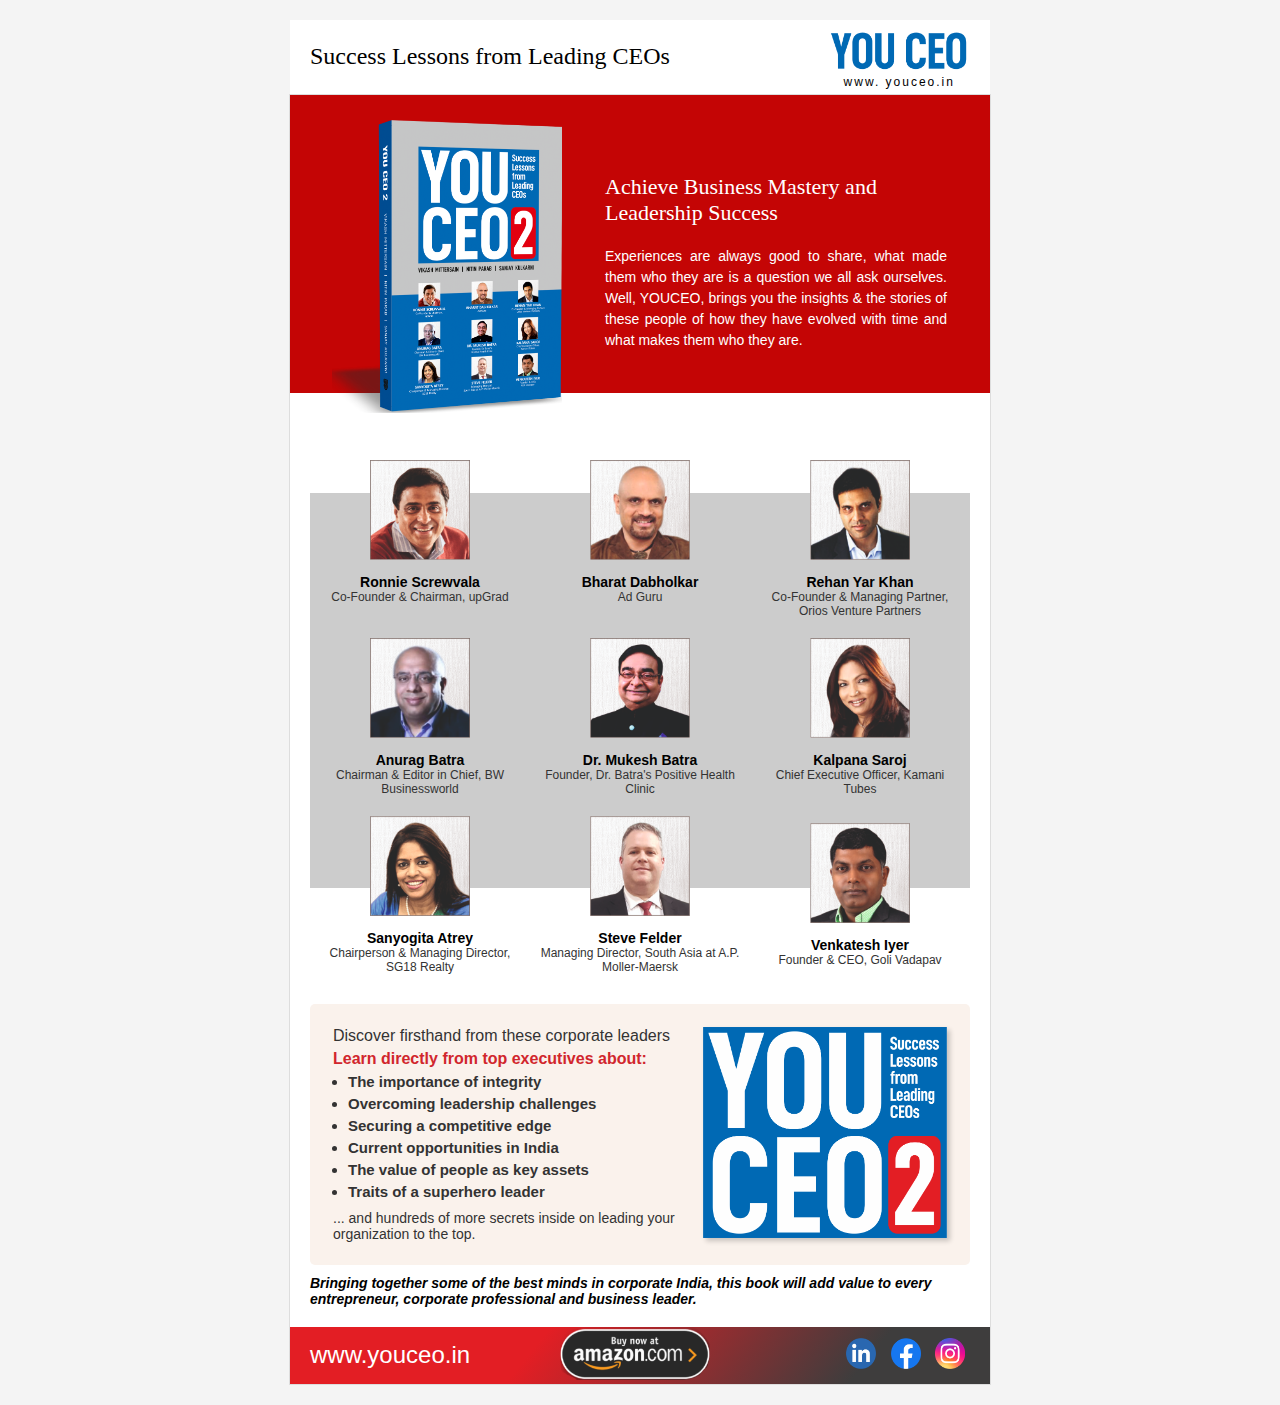
<file: YOU-CEO-email-template/email-2/email-ceo-2.html>
<!DOCTYPE html>
<html lang="en">

<head>
    <meta charset="UTF-8">
    <meta name="viewport" content="width=device-width, initial-scale=1.0">
    <title>Document</title>
</head>

<body>

    <body style="margin: 0; padding: 0; font-family: Arial, sans-serif; background-color: #f4f4f4;">

        <!-- Main Container -->
        <table width="100%" border="0" cellspacing="0" cellpadding="0"
            style="background-color: #f4f4f4; padding: 20px 0;">

            <tr>
                <td align="center">
                    <table border="0" cellspacing="0" cellpadding="0" style="background-color: #ffffff; width:700px;
                         ">
                        <!-- Header Section -->
                        <tr style=" width: 700px;">
                            <td style="padding: 20px; text-align: left;">
                                <h1 style="color: #000000; font-size: 24px; margin: 0; font-family: fantasy; font-weight:400;">Success Lessons from Leading
                                    CEOs</h1>
                            </td>
                            <td style="text-align: center;">
                                <img src="logo.png" alt="" srcset=""
                                    style="width: 140px; height: auto; margin-bottom: 1px; padding-top: 10px;">
                                    <p style="padding: 0; margin:0 0 5px 0; letter-spacing: 2px; font-size: 12px;">www. youceo.in</p>
                            </td>
                        </tr>
                    </table>
                </td>
            </tr>

            <tr>
                <td align="center">
                    <table border="0" cellspacing="0" cellpadding="0" style="background-color: #ffffff; border: 1px solid #ddd; width: 700px;
                         ">
                        <!-- Header Section -->


                        <!-- Book and Title Section -->
                        <tr style=" background: linear-gradient(0deg, rgba(255,255,255,1) 16%, rgb(196, 5, 5) 15%);
                          max-width: 600px;">
                            <td style="padding: 20px;">
                                <table>
                                    <tr>

                                        <td style="width: 30%; padding-left: 20px;">
                                            <img src="book.png" alt="YOU CEO 2"
                                                style="width: 230px; height: auto; margin-bottom: 10px;">
                                        </td>

                                        <td style="width: 70%; padding-left: 20px;">

                                            <h4
                                                style="color: #ffffff; font-size: 22px; padding: 0px 20px; margin:0px ; font-family: fantasy; font-weight:400;">
                                                Achieve Business Mastery and Leadership Success </h4>
                                            <p
                                                style="color: #fff; font-size: 14px; font-weight: 500; line-height: 1.5; margin: 0; padding: 20px 20px; text-align: justify;">

                                                Experiences are always good to share, what made them who they are is a question we all ask ourselves. Well, YOUCEO, brings you the insights & the stories of these people of how they have evolved with time and what makes them who they are.
                                            </p>

                                        </td>

                                    </tr>

                                </table>
                            </td>
                        </tr>
                        <tr>
                            <td style="padding:0 20px 20px 20px;">
                                <table width="100%" border="0" cellspacing="0" cellpadding="0"
                                    style="background: linear-gradient(0deg, rgba(255, 255, 255, 1) 18%, rgb(204, 204, 204) 17%, rgba(204, 204, 204, 1) 92%, rgba(255, 256, 258, 1) 9%); text-align: center;">
                                    <tr style="vertical-align: top;">
                                        <td style="width: 33.33%; padding: 10px;">
                                            <img src="img-1.jpg" alt="Ronnie Screwvala"
                                                style="width: 100px; height: 100px;  margin-bottom: 10px;">
                                            <p style="font-size: 14px; margin: 0; font-weight: 600;">Ronnie Screwvala</p>
                                            <p style="font-size: 12px; color: #333333; margin: 0;">Co-Founder & Chairman,
                                                upGrad
                                                
                                            </p>
                                        </td>
                                        <td style="width: 33.33%; padding: 10px;">
                                            <img src="img-2.jpg" alt="Bharat Dabholkar"
                                                style="width: 100px; height: 100px;  margin-bottom: 10px;">
                                            <p style="font-size: 14px; margin: 0; font-weight: 600;">Bharat Dabholkar</p>
                                            <p style="font-size: 12px; color: #333333; margin: 0;">Ad Guru</p>
                                        </td>
                                        <td style="width: 33.33%; padding: 10px;">
                                            <img src="img-3.jpg" alt="REHAN YAR KHAN"
                                                style="width: 100px; height: 100px;  margin-bottom: 10px;">
                                            <p style="font-size: 14px; margin: 0; font-weight: 600;">Rehan Yar Khan </p>
                                            <p style="font-size: 12px; color: #333333; margin: 0;">Co-Founder & Managing Partner, Orios Venture Partners </p>
                                        </td>
                                    </tr>

                                    <tr>
                                        <td style="width: 33.33%; padding: 10px;">
                                            <img src="img-4.jpg" alt="Anurag Batra"
                                                style="width: 100px; height: 100px;  margin-bottom: 10px;">
                                            <p style="font-size: 14px; margin: 0; font-weight: 600;">Anurag Batra</p>
                                            <p style="font-size: 12px; color: #333333; margin: 0;">Chairman & Editor in Chief, BW Businessworld 
                                            </p>
                                        </td>
                                        <td style="width: 33.33%; padding: 10px;">
                                            <img src="img-5.jpg" alt="Dr. Mukesh Batra"
                                                style="width: 100px; height: 100px;  margin-bottom: 10px;">
                                            <p style="font-size: 14px; margin: 0; font-weight: 600;">Dr. Mukesh Batra</p>
                                            <p style="font-size: 12px; color: #333333; margin: 0;">Founder, Dr. Batra's
                                                Positive Health Clinic</p>
                                        </td>
                                        <td style="width: 33.33%; padding: 10px;">
                                            <img src="img-6.jpg" alt="Kalpana Saroj"
                                                style="width: 100px; height: 100px;  margin-bottom: 10px;">
                                            <p style="font-size: 14px; margin: 0; font-weight: 600;">Kalpana Saroj </p>
                                            <p style="font-size: 12px; color: #333333; margin: 0;">Chief Executive Officer, Kamani Tubes </p>
                                        </td>
                                    </tr>
                                    <tr>
                                        <td style="width: 33.33%; padding: 10px;">
                                            <img src="img-7.jpg" alt="Sanyogita Atrey"
                                                style="width: 100px; height: 100px;  margin-bottom: 10px;">
                                            <p style="font-size: 14px; margin: 0; font-weight: 600;">Sanyogita Atrey </p>
                                            <p style="font-size: 12px; color: #333333; margin: 0;">Chairperson & Managing Director, SG18 Realty 
                                            </p>
                                        </td>
                                        <td style="width: 33.33%; padding: 10px;">
                                            <img src="img-8.jpg" alt="Steve Felder"
                                                style="width: 100px; height: 100px;  margin-bottom: 10px;">
                                            <p style="font-size: 14px; margin: 0; font-weight: 600;">Steve Felder </p>
                                            <p style="font-size: 12px; color: #333333; margin: 0;">Managing Director, South Asia at A.P. Moller-Maersk </p>
                                        </td>
                                        <td style="width: 33.33%; padding: 10px;">
                                            <img src="img-9.jpg" alt="Venkatesh Iyer"
                                                style="width: 100px; height: 100px;  margin-bottom: 10px;">
                                            <p style="font-size: 14px; margin: 0; font-weight: 600;">Venkatesh Iyer</p>
                                            <p style="font-size: 12px; color: #333333; margin: 0;">Founder & CEO,
                                                Goli Vadapav</p>
                                        </td>
                                    </tr>

                                    <!-- Add more rows for other CEOs as needed -->
                                </table>
                            </td>

                        </tr>
                        <tr>
                            <td style="padding:0 20px;">
                                <table style="width:700; background-color: #faf2ec; padding: 20px; border-radius: 5px;">
                                    <tr>
                                        <td style="width: 60%; vertical-align: top; padding-right: 15px;">
                                            <p style="font-size: 16px; color: #333333; margin: 0;">
                                                Discover firsthand from these corporate leaders
                                            </p>
                                            <p
                                                style="font-size: 16px; font-weight: bold; color: #d1262d; margin: 5px 0;">
                                                Learn directly from top executives about:
                                            </p>
                                            <ul
                                                style="padding-left:15px; margin: 0; list-style-type: disc; color: #333333;">
                                                <li style="font-size: 15px; font-weight: bold; margin-bottom: 5px;">The
                                                    importance of integrity</li>
                                                <li style="font-size: 15px; font-weight: bold; margin-bottom: 5px;">
                                                    Overcoming leadership challenges</li>
                                                <li style="font-size: 15px; font-weight: bold; margin-bottom: 5px;">
                                                    Securing a competitive edge</li>
                                                <li style="font-size: 15px; font-weight: bold; margin-bottom: 5px;">
                                                    Current opportunities in India</li>
                                                <li style="font-size: 15px; font-weight: bold; margin-bottom: 5px;">The
                                                    value of people as key assets</li>
                                                <li style="font-size: 15px; font-weight: bold; margin-bottom: 5px;">
                                                    Traits of a superhero leader</li>
                                            </ul>
                                            <p
                                                style="font-size: 14px; color: #333333; margin-top: 10px; margin-bottom: 0;">
                                                ... and hundreds of more secrets inside on leading your organization to
                                                the top.
                                            </p>
                                        </td>
                                        <td style="width: 40%; vertical-align: top; text-align: right;">
                                            <img src="you-ceo2.png" alt="YOU CEO 2"
                                                style="width: 100%; height: auto; display: block; box-shadow: 3px 3px 5px rgba(0, 0, 0, 0.2);">
                                        </td>
                                    </tr>
                                </table>

                            </td>
                        </tr>
                        <tr>

                        </tr>
                        <tr>

                            <td
                                style="padding: 10px 0 20px 20px; font-size: 14px; font-style: italic; color: #000000; font-weight: 800;">
                                Bringing together some of the best minds in corporate India, this book will
                                add value to every entrepreneur, corporate professional and business leader.</td>

                        </tr>
                        <tr>
                            <td align="center">
                                <table width="100%" border="0" cellspacing="0" cellpadding="0" style="background:linear-gradient(309deg, rgb(62 61 61) 19%, rgb(227 30 36) 65%);  width:700px;
                         ">
                                    <!-- Header Section -->
                                    <tr style=" width: 700px">
                                        <td style="padding:0px 20px; text-align: left;">
                                            <a style="color: #ffffff; font-size: 24px; margin: 0; text-decoration: none;" href="">www.youceo.in</a>

                                        </td>
                                        <td>

                                            <a href="">
                                                <img src="[data-uri]"
                                                    alt="" width="150px">
                                            </a>
                                        </td>
                                        <td style="padding:0px 20px; text-align: right;">


                                            <span style="text-align: end;">
                                                <a href="http://" target="_blank" rel="noopener noreferrer"><img
                                                        src="linkdin.png" alt="" srcset=""
                                                        style="width:30px; height: auto; margin-bottom: 10px; padding: 10px 5px 0 5px ;"></a>
                                                <a href="http://" target="_blank" rel="noopener noreferrer"> <img
                                                    src="facebook.png" alt="" srcset=""
                                                    style="width:30px; height: auto; margin-bottom: 10px; padding: 10px 5px 0 5px ;"></a>
                                                <a href="http://" target="_blank" rel="noopener noreferrer"> <img
                                                    src="instagram.png" alt="" srcset=""
                                                    style="width:30px; height: auto; margin-bottom: 10px; padding: 10px 5px 0 5px ;"></a>
                                                </span>
                                        </td>

                                    </tr>


                                </table>
                            </td>
                        </tr>
                    </table>

                </td>
            </tr>








        </table>
    </body>

</html>
</file>
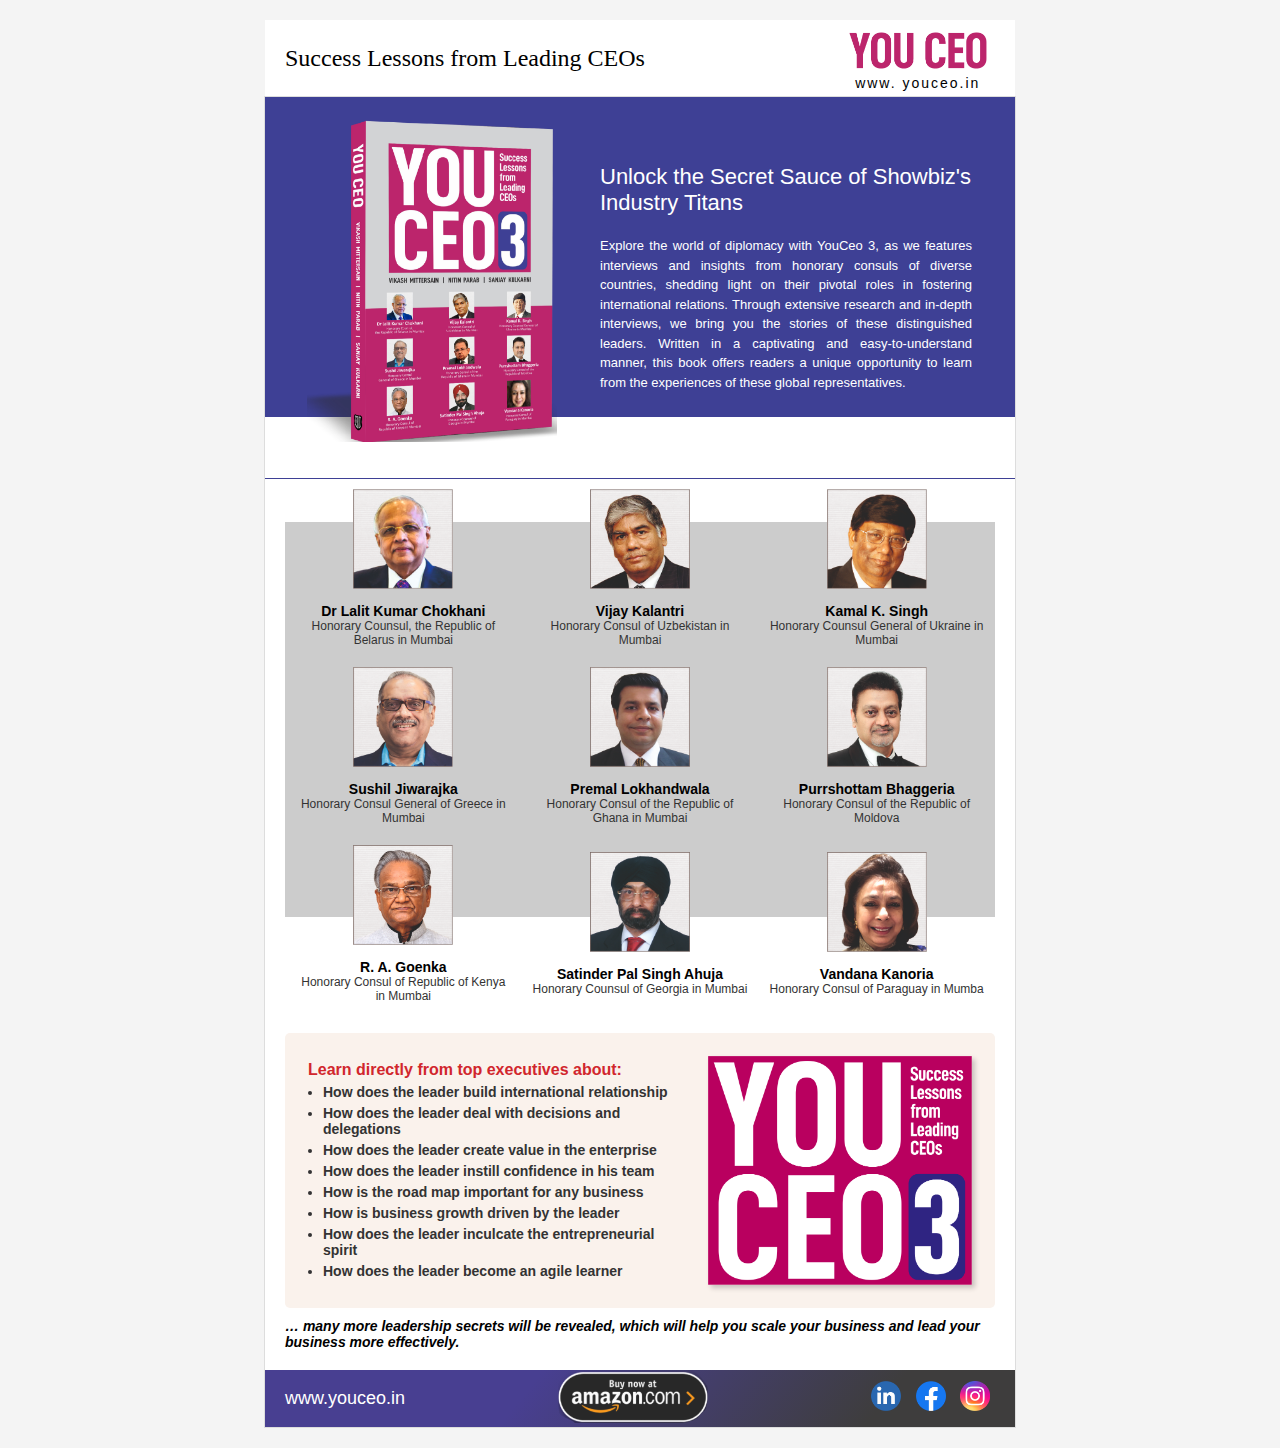
<file: YOU-CEO-email-template/email-3/email-3.html>
<!DOCTYPE html>
<html lang="en">

<head>
    <meta charset="UTF-8">
    <meta name="viewport" content="width=device-width, initial-scale=1.0">
    <title>Document</title>
</head>

<body>

    <body style="margin: 0; padding: 0; font-family: Arial, sans-serif; background-color: #f4f4f4;">

        <!-- Main Container -->
        <table width="100%" border="0" cellspacing="0" cellpadding="0"
            style="background-color: #f4f4f4; padding: 20px 0;">

            <tr>
                <td align="center">
                    <table border="0" cellspacing="0" cellpadding="0" style="background-color: #ffffff; width:750px;
                         ">
                        <!-- Header Section -->
                        <tr style=" width: 700px;">
                            <td style="padding:22px 20px; text-align: left;">
                                <h1
                                    style="color: #000000; font-size: 24px; margin: 0; font-family: fantasy; font-weight:400;">
                                    Success Lessons from Leading
                                    CEOs</h1>
                            </td>
                            <td style="text-align: center;">
                                <img src="logo.png" alt="" srcset=""
                                    style="width: 140px; height: auto; margin-bottom: 1px; padding-top: 10px;">
                                <p style="padding: 0; margin:0 0 5px 0; letter-spacing: 2px; font-size: 14px;">www.
                                    youceo.in</p>
                            </td>
                        </tr>
                    </table>
                </td>
            </tr>

            <tr>
                <td align="center">
                    <table border="0" cellspacing="0" cellpadding="0" style="background-color: #ffffff; border: 1px solid #ddd; width: 700px;
                         ">
                        <!-- Header Section -->


                        <!-- Book and Title Section -->
                        <tr style=" background: linear-gradient(0deg, rgba(255, 255, 255, 1) 16%, #3e4095 15%);
                          max-width: 600px;">
                            <td style="padding: 20px;">
                                <table>
                                    <tr>

                                        <td style="width: 30%; padding-left: 20px;">
                                            <img src="book-3.png" alt="YOU CEO 2"
                                                style="width: 250px; height: auto; margin-bottom: 10px;">
                                        </td>

                                        <td style="width: 70%; padding-left: 20px;">

                                            <h4
                                                style="color: #ffffff; font-size: 22px; padding: 0px 20px; margin:0px ;  font-weight:500;">
                                                Unlock the Secret Sauce of Showbiz's Industry Titans</h4>
                                            <p
                                                style="color: #fff; font-size: 13px; font-weight: 500; line-height: 1.5; margin: 0; padding: 20px 20px; text-align: justify;">
                                                Explore the world of diplomacy with YouCeo 3, as we features interviews
                                                and insights from honorary consuls of diverse countries, shedding light
                                                on their pivotal roles in fostering international relations. Through
                                                extensive research and in-depth interviews, we bring you the stories of
                                                these distinguished leaders. Written in a captivating and
                                                easy-to-understand manner, this book offers readers a unique opportunity
                                                to learn from the experiences of these global representatives.
                                            </p>

                                        </td>

                                    </tr>

                                </table>
                            </td>
                        </tr>
                        <tr>
                            <td style="padding:0 20px 20px 20px;">
                                <table width="100%" border="0" cellspacing="0" cellpadding="0"
                                    style="background: linear-gradient(0deg, rgba(255, 255, 255, 1) 18%, rgb(204, 204, 204) 17%, rgba(204, 204, 204, 1) 92%, rgba(255, 256, 258, 1) 9%); text-align: center;">
                                    <tr style="vertical-align: top;">
                                        <td style="width: 33.33%; padding: 10px;">
                                            <img src="img1.jpg" alt="Dr Lalit Kumar Chokhani
" style="width: 100px; height: 100px;  margin-bottom: 10px;">
                                            <p style="font-size: 14px; margin: 0; font-weight: 600;">Dr Lalit Kumar
                                                Chokhani

                                            </p>
                                            <p style="font-size: 12px; color: #333333; margin: 0;">Honorary Counsul,
                                                the Republic of Belarus in Mumbai
                                            </p>
                                        </td>
                                        <td style="width: 33.33%; padding: 10px;">
                                            <img src="img2.jpg" alt="Vijay Kalantri"
                                                style="width: 100px; height: 100px;  margin-bottom: 10px;">
                                            <p style="font-size: 14px; margin: 0; font-weight: 600;">Vijay Kalantri
                                            </p>
                                            <p style="font-size: 12px; color: #333333; margin: 0;">Honorary Consul of
                                                Uzbekistan in Mumbai</p>
                                        </td>
                                        <td style="width: 33.33%; padding: 10px;">
                                            <img src="img3.jpg" alt="Kamal K. Singh"
                                                style="width: 100px; height: 100px;  margin-bottom: 10px;">
                                            <p style="font-size: 14px; margin: 0; font-weight: 600;">Kamal K. Singh</p>
                                            <p style="font-size: 12px; color: #333333; margin: 0;">Honorary Counsul
                                                General of
                                                Ukraine in Mumbai
                                            </p>
                                        </td>
                                    </tr>

                                    <tr>
                                        <td style="width: 33.33%; padding: 10px;">
                                            <img src="img4.jpg" alt="Sushil Jiwarajka"
                                                style="width: 100px; height: 100px;  margin-bottom: 10px;">
                                            <p style="font-size: 14px; margin: 0; font-weight: 600;">Sushil Jiwarajka
                                            </p>
                                            <p style="font-size: 12px; color: #333333; margin: 0;">Honorary Consul
                                                General of Greece in Mumbai
                                            </p>
                                        </td>
                                        <td style="width: 33.33%; padding: 10px;">
                                            <img src="img5.jpg" alt="Premal Lokhandwala"
                                                style="width: 100px; height: 100px;  margin-bottom: 10px;">
                                            <p style="font-size: 14px; margin: 0; font-weight: 600;">Premal Lokhandwala
                                            </p>
                                            <p style="font-size: 12px; color: #333333; margin: 0;">Honorary Consul of
                                                the
                                                Republic of Ghana in Mumbai
                                            </p>
                                        </td>
                                        <td style="width: 33.33%; padding: 10px;">
                                            <img src="img6.jpg" alt="Purrshottam Bhaggeria"
                                                style="width: 100px; height: 100px;  margin-bottom: 10px;">
                                            <p style="font-size: 14px; margin: 0; font-weight: 600;">Purrshottam
                                                Bhaggeria</p>
                                            <p style="font-size: 12px; color: #333333; margin: 0;">Honorary Consul of
                                                the
                                                Republic of Moldova
                                            </p>
                                        </td>
                                    </tr>
                                    <tr>
                                        <td style="width: 33.33%; padding: 10px;">
                                            <img src="img7.jpg" alt="R. A. Goenka"
                                                style="width: 100px; height: 100px;  margin-bottom: 10px;">
                                            <p style="font-size: 14px; margin: 0; font-weight: 600;">R. A. Goenka</p>
                                            <p style="font-size: 12px; color: #333333; margin: 0;">Honorary Consul of
                                                Republic of Kenya in Mumbai
                                            </p>
                                        </td>
                                        <td style="width: 33.33%; padding: 10px;">
                                            <img src="img8.jpg" alt="Satinder Pal Singh Ahuja"
                                                style="width: 100px; height: 100px;  margin-bottom: 10px;">
                                            <p style="font-size: 14px; margin: 0; font-weight: 600;">Satinder Pal Singh
                                                Ahuja</p>
                                            <p style="font-size: 12px; color: #333333; margin: 0;">Honorary Counsul of
                                                Georgia in Mumbai
                                            </p>
                                        </td>
                                        <td style="width: 33.33%; padding: 10px;">
                                            <img src="img9.jpg" alt="Vandana Kanoria"
                                                style="width: 100px; height: 100px;  margin-bottom: 10px;">
                                            <p style="font-size: 14px; margin: 0; font-weight: 600;">Vandana Kanoria</p>
                                            <p style="font-size: 12px; color: #333333; margin: 0;">Honorary Consul of
                                                Paraguay in Mumba</p>
                                        </td>
                                    </tr>

                                    <!-- Add more rows for other CEOs as needed -->
                                </table>
                            </td>

                        </tr>
                        <tr>
                            <td style="padding:0 20px;">
                                <table style="width:750; background-color: #faf2ec; padding: 20px; border-radius: 5px;">
                                    <tr>
                                        <td style="width: 60%; vertical-align: top; padding-right: 15px;">

                                            <p
                                                style="font-size: 16px; font-weight: bold; color: #d1262d; margin: 5px 0;">
                                                Learn directly from top executives about:
                                            </p>
                                            <ul
                                                style="padding-left:15px; margin: 0; list-style-type: disc; color: #333333;">
                                                
                                                    <li style="font-size: 14px; font-weight: bold; margin-bottom: 5px;"> How does the leader build international relationship </li>
                                                    <li style="font-size: 14px; font-weight: bold; margin-bottom: 5px;"> How does the leader deal with decisions and delegations </li>
                                                    <li style="font-size: 14px; font-weight: bold; margin-bottom: 5px;"> How does the leader create value in the enterprise </li>
                                                    <li style="font-size: 14px; font-weight: bold; margin-bottom: 5px;"> How does the leader instill confidence in his team </li>
                                                    <li style="font-size: 14px; font-weight: bold; margin-bottom: 5px;"> How is the road map important for any business </li>
                                                    <li style="font-size: 14px; font-weight: bold; margin-bottom: 5px;"> How is business growth driven by the leader </li>
                                                    <li style="font-size: 14px; font-weight: bold; margin-bottom: 5px;"> How does the leader inculcate the entrepreneurial spirit </li>
                                                    <li style="font-size: 14px; font-weight: bold; margin-bottom: 5px;"> How does the leader become an agile learner</li>

                                            </ul>

                                        </td>
                                        <td style="width: 40%; vertical-align: top; text-align: right;">
                                            <img src="you-ceo3.png" alt="YOU CEO 2"
                                                style="width: 100%; height: auto; display: block; box-shadow: 3px 3px 5px rgba(0, 0, 0, 0.2);">
                                        </td>
                                    </tr>
                                </table>

                            </td>
                        </tr>
                        <tr>

                        </tr>
                        <tr>

                            <td
                                style="padding: 10px 0 20px 20px; font-size: 14px; font-style: italic; color: #000000; font-weight: 800;">
                                … many more leadership secrets will be revealed, which will help you scale your business
                                and lead your
                                business more effectively.
                            </td>

                        </tr>
                        <tr>
                            <td align="center">
                                <table width="100%" border="0" cellspacing="0" cellpadding="0" style="background:linear-gradient(309deg, rgb(62 61 61) 19%, rgb(72 63 145) 65%);  width:750px;
                         ">
                                    <!-- Header Section -->
                                    <tr style=" width: 700px">
                                        <td style="padding:0px 20px; text-align: left;">
                                            <a style="color: #ffffff; font-size: 18px; margin: 0; text-decoration: none;"
                                                href="">www.youceo.in</a>

                                        </td>
                                        <td style="text-align: center;">

                                            <a href="">
                                                <img src="[data-uri]"
                                                    alt="" width="150px">
                                            </a>
                                        </td>
                                        <td style="padding:0px 20px; text-align: right;">


                                            <span style="text-align: end;">
                                                <a href="http://" target="_blank" rel="noopener noreferrer"><img
                                                        src="linkdin.png" alt="" srcset=""
                                                        style="width:30px; height: auto; margin-bottom: 10px; padding: 10px 5px 0 5px ;"></a>
                                                <a href="http://" target="_blank" rel="noopener noreferrer"> <img
                                                        src="facebook.png" alt="" srcset=""
                                                        style="width:30px; height: auto; margin-bottom: 10px; padding: 10px 5px 0 5px ;"></a>
                                                <a href="http://" target="_blank" rel="noopener noreferrer"> <img
                                                        src="instagram.png" alt="" srcset=""
                                                        style="width:30px; height: auto; margin-bottom: 10px; padding: 10px 5px 0 5px ;"></a>
                                            </span>
                                        </td>

                                    </tr>


                                </table>
                            </td>
                        </tr>
                    </table>

                </td>
            </tr>








        </table>
    </body>

</html>
</file>
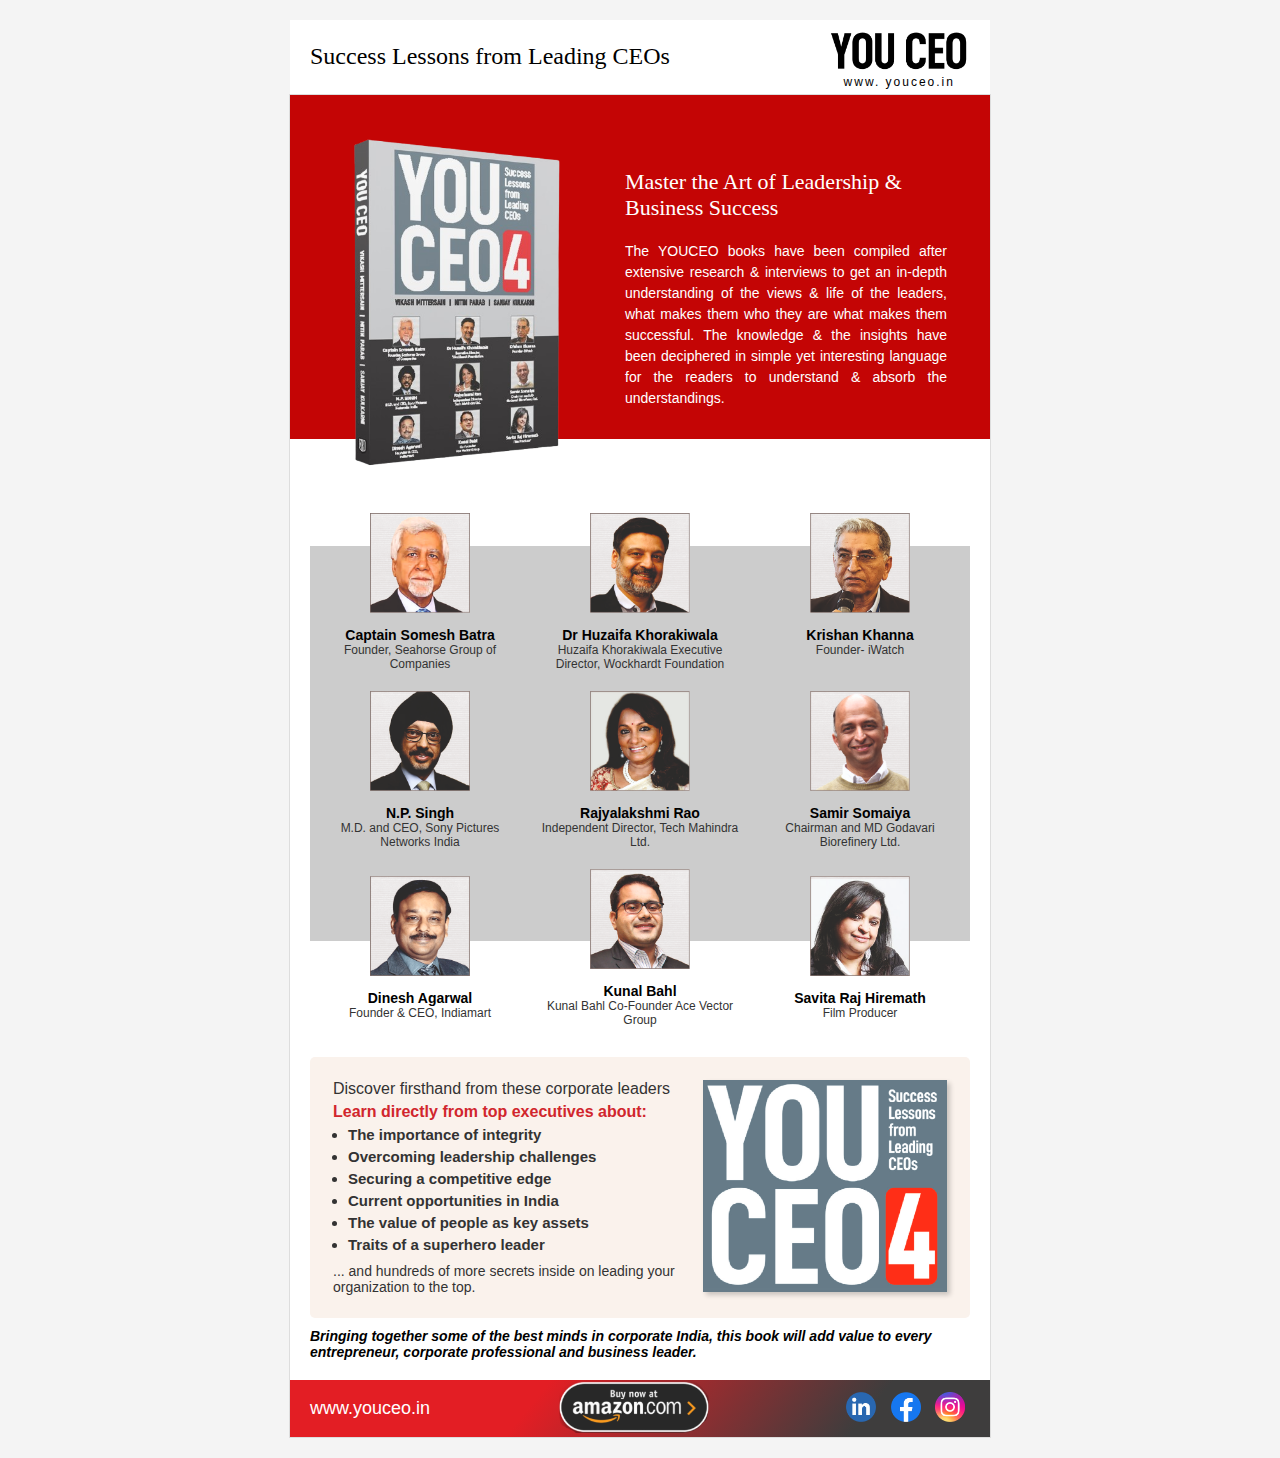
<file: YOU-CEO-email-template/email-4/email-4.html>
<!DOCTYPE html>
<html lang="en">

<head>
    <meta charset="UTF-8">
    <meta name="viewport" content="width=device-width, initial-scale=1.0">
    <title>Document</title>
</head>

<body>

    <body style="margin: 0; padding: 0; font-family: Arial, sans-serif; background-color: #f4f4f4;">

        <!-- Main Container -->
        <table width="100%" border="0" cellspacing="0" cellpadding="0"
            style="background-color: #f4f4f4; padding: 20px 0;">

            <tr>
                <td align="center">
                    <table border="0" cellspacing="0" cellpadding="0" style="background-color: #ffffff; width:700px;
                         ">
                        <!-- Header Section -->
                        <tr style=" width: 700px;">
                            <td style="padding: 20px; text-align: left;">
                                <h1
                                    style="color: #000000; font-size: 24px; margin: 0; font-family: fantasy; font-weight:400;">
                                    Success Lessons from Leading
                                    CEOs</h1>
                            </td>
                            <td style="text-align: center;">
                                <img src="logo.png" alt="" srcset=""
                                    style="width: 140px; height: auto; margin-bottom: 1px; padding-top: 10px;">
                                <p style="padding: 0; margin:0 0 5px 0; letter-spacing: 2px; font-size: 12px;">www.
                                    youceo.in</p>
                            </td>
                        </tr>
                    </table>
                </td>
            </tr>

            <tr>
                <td align="center">
                    <table border="0" cellspacing="0" cellpadding="0" style="background-color: #ffffff; border: 1px solid #ddd; width: 700px;
                         ">
                        <!-- Header Section -->


                        <!-- Book and Title Section -->
                        <tr style=" background: linear-gradient(0deg, rgba(255,255,255,1) 16%, rgb(196, 5, 5) 15%);
                          max-width: 600px;">
                            <td style="padding: 20px;">
                                <table>
                                    <tr>

                                        <td style="width: 30%; padding-left: 20px;">
                                            <img src="book-4.png" alt="YOU CEO 2"
                                                style="    width: 250px; height: auto; margin-bottom: -12px;">
                                        </td>

                                        <td style="width: 70%; padding-left: 20px;">

                                            <h4
                                                style="color: #ffffff; font-size: 22px; padding: 0px 20px; margin:0px ; font-family: fantasy; font-weight:400;">
                                                Master the Art of Leadership & Business Success </h4>
                                            <p
                                                style="color: #fff; font-size: 14px; font-weight: 500; line-height: 1.5; margin: 0; padding: 20px 20px; text-align: justify;">

                                                The YOUCEO books have been compiled after extensive research & interviews to get an in-depth understanding of the views & life of the leaders, what makes them who they are what makes them successful. The knowledge & the insights have been deciphered in simple yet interesting language for the readers to understand & absorb the understandings.
                                            </p>

                                        </td>

                                    </tr>

                                </table>
                            </td>
                        </tr>
                        <tr>
                            <td style="padding:0 20px 20px 20px;">
                                <table width="100%" border="0" cellspacing="0" cellpadding="0"
                                    style="background: linear-gradient(0deg, rgba(255, 255, 255, 1) 18%, rgb(204, 204, 204) 17%, rgba(204, 204, 204, 1) 92%, rgba(255, 256, 258, 1) 9%); text-align: center;">
                                    <tr style="vertical-align: top;">
                                        <td style="width: 33.33%; padding: 10px;">
                                            <img src="img-1.jpg" alt="Captain Somesh Batra"
                                                style="width: 100px; height: 100px;  margin-bottom: 10px;">
                                            <p style="font-size: 14px; margin: 0; font-weight: 600;">Captain Somesh
                                                Batra
                                            </p>
                                            <p style="font-size: 12px; color: #333333; margin: 0;">Founder, Seahorse
                                                Group
                                                of Companies


                                            </p>
                                        </td>
                                        <td style="width: 33.33%; padding: 10px;">
                                            <img src="img-2.jpg" alt="Dr Huzaifa Khorakiwala"
                                                style="width: 100px; height: 100px;  margin-bottom: 10px;">
                                            <p style="font-size: 14px; margin: 0; font-weight: 600;">Dr Huzaifa
                                                Khorakiwala
                                            </p>
                                            <p style="font-size: 12px; color: #333333; margin: 0;">Huzaifa Khorakiwala
                                                Executive Director,
                                                Wockhardt Foundation</p>
                                        </td>
                                        <td style="width: 33.33%; padding: 10px;">
                                            <img src="img-3.jpg" alt="Krishan Khanna "
                                                style="width: 100px; height: 100px;  margin-bottom: 10px;">
                                            <p style="font-size: 14px; margin: 0; font-weight: 600;">Krishan Khanna </p>
                                            <p style="font-size: 12px; color: #333333; margin: 0;">Founder- iWatch </p>
                                        </td>
                                    </tr>

                                    <tr>
                                        <td style="width: 33.33%; padding: 10px;">
                                            <img src="img-4.jpg" alt="N.P. Singh"
                                                style="width: 100px; height: 100px;  margin-bottom: 10px;">
                                            <p style="font-size: 14px; margin: 0; font-weight: 600;">N.P. Singh</p>
                                            <p style="font-size: 12px; color: #333333; margin: 0;">M.D. and CEO, Sony
                                                Pictures
                                                Networks India

                                            </p>
                                        </td>
                                        <td style="width: 33.33%; padding: 10px;">
                                            <img src="img-5.jpg" alt="Rajyalakshmi Rao"
                                                style="width: 100px; height: 100px;  margin-bottom: 10px;">
                                            <p style="font-size: 14px; margin: 0; font-weight: 600;">Rajyalakshmi Rao
                                            </p>
                                            <p style="font-size: 12px; color: #333333; margin: 0;">Independent Director,
                                                Tech Mahindra Ltd.
                                            </p>
                                        </td>
                                        <td style="width: 33.33%; padding: 10px;">
                                            <img src="img-6.jpg" alt="Samir Somaiya"
                                                style="width: 100px; height: 100px;  margin-bottom: 10px;">
                                            <p style="font-size: 14px; margin: 0; font-weight: 600;">Samir Somaiya </p>
                                            <p style="font-size: 12px; color: #333333; margin: 0;">Chairman and MD
                                                Godavari Biorefinery Ltd.</p>
                                        </td>
                                    </tr>
                                    <tr>
                                        <td style="width: 33.33%; padding: 10px;">
                                            <img src="img-7.jpg" alt="Dinesh Agarwal"
                                                style="width: 100px; height: 100px;  margin-bottom: 10px;">
                                            <p style="font-size: 14px; margin: 0; font-weight: 600;">Dinesh Agarwal

                                            </p>
                                            <p style="font-size: 12px; color: #333333; margin: 0;">Founder & CEO,
                                                Indiamart
                                            </p>
                                        </td>
                                        <td style="width: 33.33%; padding: 10px;">
                                            <img src="img-8.jpg" alt="Kunal Bahl"
                                                style="width: 100px; height: 100px;  margin-bottom: 10px;">
                                            <p style="font-size: 14px; margin: 0; font-weight: 600;">Kunal Bahl </p>
                                            <p style="font-size: 12px; color: #333333; margin: 0;">Kunal Bahl
                                                Co-Founder
                                                Ace Vector Group</p>
                                        </td>
                                        <td style="width: 33.33%; padding: 10px;">
                                            <img src="img-9.jpg" alt="Savita Raj Hiremath"
                                                style="width: 100px; height: 100px;  margin-bottom: 10px;">
                                            <p style="font-size: 14px; margin: 0; font-weight: 600;">Savita Raj Hiremath
                                            </p>
                                            <p style="font-size: 12px; color: #333333; margin: 0;">Film Producer</p>
                                        </td>
                                    </tr>

                                    <!-- Add more rows for other CEOs as needed -->
                                </table>
                            </td>

                        </tr>
                        <tr>
                            <td style="padding:0 20px;">
                                <table style="width:700; background-color: #faf2ec; padding: 20px; border-radius: 5px;">
                                    <tr>
                                        <td style="width: 60%; vertical-align: top; padding-right: 15px;">
                                            <p style="font-size: 16px; color: #333333; margin: 0;">
                                                Discover firsthand from these corporate leaders
                                            </p>
                                            <p
                                                style="font-size: 16px; font-weight: bold; color: #d1262d; margin: 5px 0;">
                                                Learn directly from top executives about:
                                            </p>
                                            <ul
                                                style="padding-left:15px; margin: 0; list-style-type: disc; color: #333333;">
                                                <li style="font-size: 15px; font-weight: bold; margin-bottom: 5px;">The
                                                    importance of integrity</li>
                                                <li style="font-size: 15px; font-weight: bold; margin-bottom: 5px;">
                                                    Overcoming leadership challenges</li>
                                                <li style="font-size: 15px; font-weight: bold; margin-bottom: 5px;">
                                                    Securing a competitive edge</li>
                                                <li style="font-size: 15px; font-weight: bold; margin-bottom: 5px;">
                                                    Current opportunities in India</li>
                                                <li style="font-size: 15px; font-weight: bold; margin-bottom: 5px;">The
                                                    value of people as key assets</li>
                                                <li style="font-size: 15px; font-weight: bold; margin-bottom: 5px;">
                                                    Traits of a superhero leader</li>
                                            </ul>
                                            <p
                                                style="font-size: 14px; color: #333333; margin-top: 10px; margin-bottom: 0;">
                                                ... and hundreds of more secrets inside on leading your organization to
                                                the top.
                                            </p>
                                        </td>
                                        <td style="width: 40%; vertical-align: top; text-align: right;">
                                            <img src="you-ceo4.png" alt="YOU CEO 2"
                                                style="width: 100%; height: auto; display: block; box-shadow: 3px 3px 5px rgba(0, 0, 0, 0.2);">
                                        </td>
                                    </tr>
                                </table>

                            </td>
                        </tr>
                        <tr>

                        </tr>
                        <tr>

                            <td
                                style="padding: 10px 0 20px 20px; font-size: 14px; font-style: italic; color: #000000; font-weight: 800;">
                                Bringing together some of the best minds in corporate India, this book will add value to
                                every
                                entrepreneur, corporate professional and business leader.
                            </td>

                        </tr>
                        <tr>
                            <td align="center">
                                <table width="100%" border="0" cellspacing="0" cellpadding="0" style="background:linear-gradient(309deg, rgb(62 61 61) 19%, rgb(227 30 36) 65%);  width:700px;
                         ">
                                    <!-- Header Section -->
                                    <tr style=" width: 700px">
                                        <td style="padding:0px 20px; text-align: left;">
                                            <a style="color: #ffffff; font-size: 18px; margin: 0; text-decoration: none;"
                                                href="">www.youceo.in</a>

                                        </td>
                                        <td style="text-align: center;">

                                            <a href="">
                                                <img src="[data-uri]"
                                                    alt="" width="150px">
                                            </a>
                                        </td>
                                        <td style="padding:0px 20px; text-align: right;">


                                            <span style="text-align: end;">
                                                <a href="http://" target="_blank" rel="noopener noreferrer"><img
                                                        src="linkdin.png" alt="" srcset=""
                                                        style="width:30px; height: auto; margin-bottom: 10px; padding: 10px 5px 0 5px ;"></a>
                                                <a href="http://" target="_blank" rel="noopener noreferrer"> <img
                                                        src="facebook.png" alt="" srcset=""
                                                        style="width:30px; height: auto; margin-bottom: 10px; padding: 10px 5px 0 5px ;"></a>
                                                <a href="http://" target="_blank" rel="noopener noreferrer"> <img
                                                        src="instagram.png" alt="" srcset=""
                                                        style="width:30px; height: auto; margin-bottom: 10px; padding: 10px 5px 0 5px ;"></a>
                                            </span>
                                        </td>

                                    </tr>


                                </table>
                            </td>
                        </tr>
                    </table>

                </td>
            </tr>








        </table>
    </body>

</html>
</file>
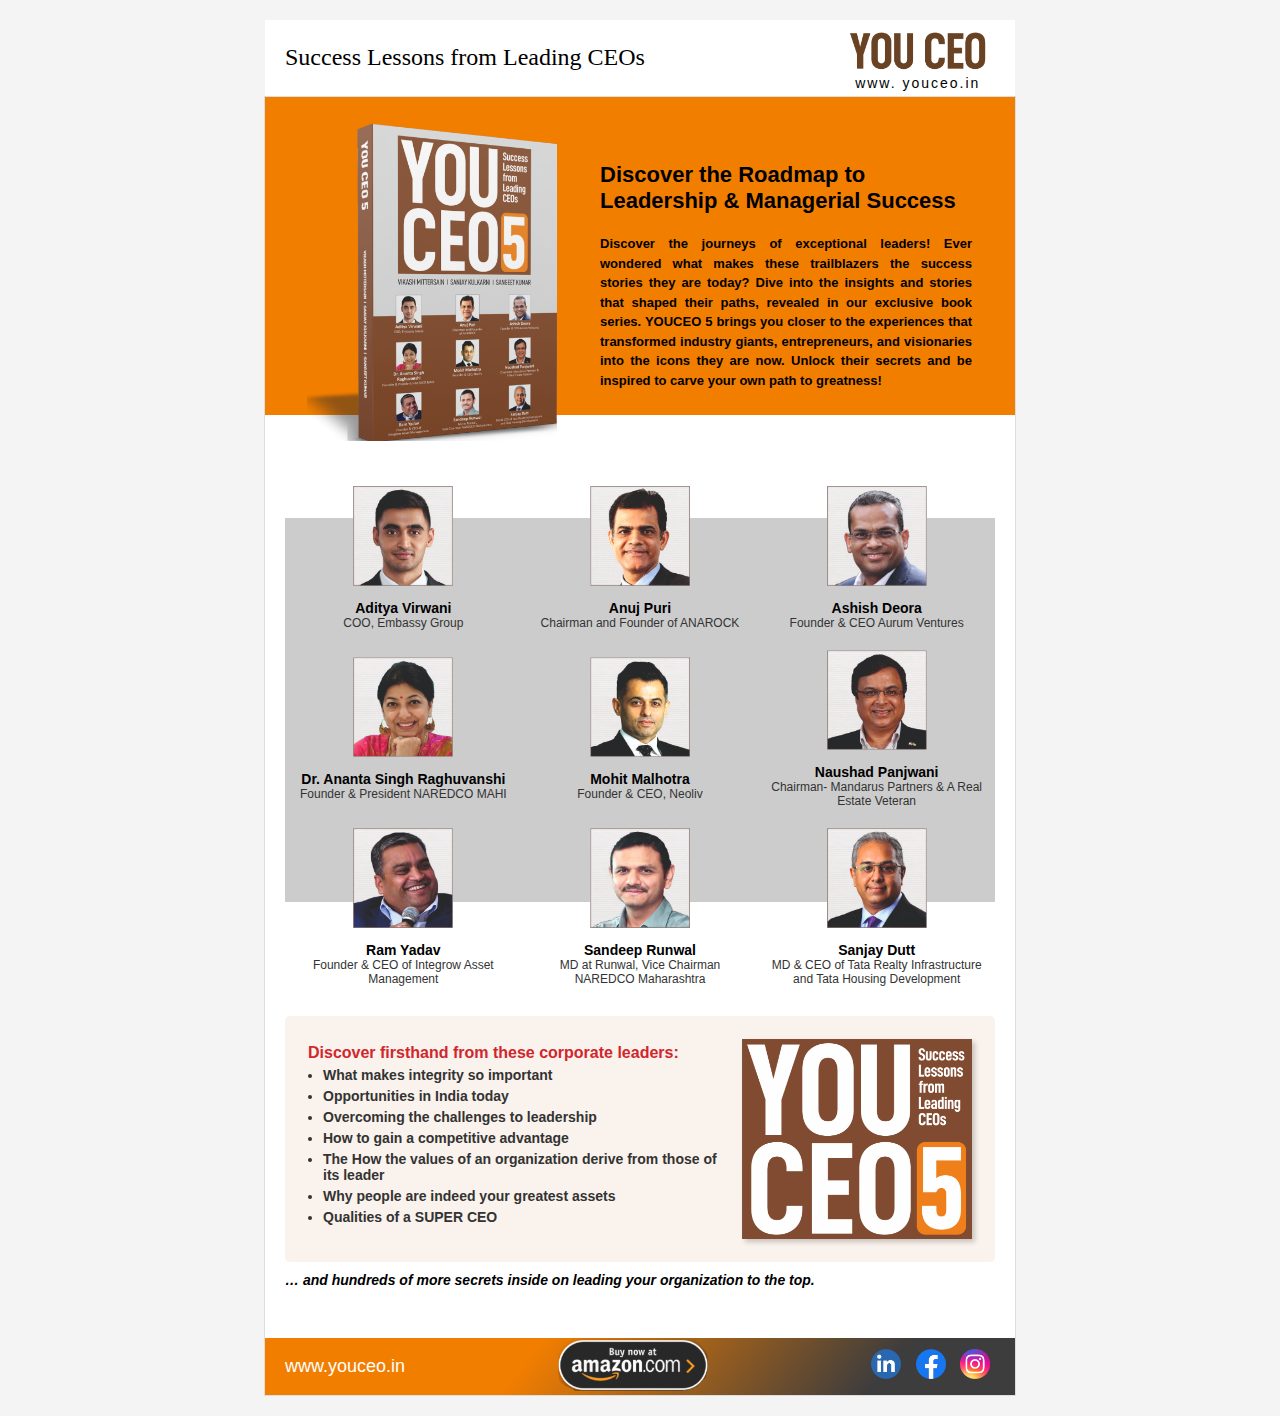
<file: YOU-CEO-email-template/email-5/email-5.html>
<!DOCTYPE html>
<html lang="en">

<head>
    <meta charset="UTF-8">
    <meta name="viewport" content="width=device-width, initial-scale=1.0">
    <title>Document</title>
</head>

<body>

    <body style="margin: 0; padding: 0; font-family: Arial, sans-serif; background-color: #f4f4f4;">

        <!-- Main Container -->
        <table width="100%" border="0" cellspacing="0" cellpadding="0"
            style="background-color: #f4f4f4; padding: 20px 0;">

            <tr>
                <td align="center">
                    <table border="0" cellspacing="0" cellpadding="0" style="background-color: #ffffff; width:750px;
                         ">
                        <!-- Header Section -->
                        <tr style=" width: 700px;">
                            <td style="padding:22px 20px; text-align: left;">
                                <h1
                                    style="color: #000000; font-size: 24px; margin: 0; font-family: fantasy; font-weight:400;">
                                    Success Lessons from Leading
                                    CEOs</h1>
                            </td>
                            <td style="text-align: center;">
                                <img src="logo.png" alt="" srcset=""
                                    style="width: 140px; height: auto; margin-bottom: 1px; padding-top: 10px;">
                                <p style="padding: 0; margin:0 0 5px 0; letter-spacing: 2px; font-size: 14px;">www.
                                    youceo.in</p>
                            </td>
                        </tr>
                    </table>
                </td>
            </tr>

            <tr>
                <td align="center">
                    <table border="0" cellspacing="0" cellpadding="0" style="background-color: #ffffff; border: 1px solid #ddd; width: 700px;
                         ">
                        <!-- Header Section -->


                        <!-- Book and Title Section -->
                        <tr style=" background: linear-gradient(0deg, rgba(255, 255, 255, 1) 16%, #f27e00 15%);
                          max-width: 600px;">
                            <td style="padding: 20px;">
                                <table>
                                    <tr>

                                        <td style="width: 30%; padding-left: 20px;">
                                            <img src="book-5.png" alt="YOU CEO 2"
                                                style="width: 250px; height: auto; margin-bottom: 8px;">
                                        </td>

                                        <td style="width: 70%; padding-left: 20px;">

                                            <h4
                                                style="color: #000; font-size: 22px; padding: 0px 20px; margin:0px ;  font-weight:600;">
                                                Discover the Roadmap to Leadership & Managerial Success </h4>
                                            <p
                                                style="color: #000; font-size: 13px; font-weight: 600; line-height: 1.5; margin: 0; padding: 20px 20px; text-align: justify;">

                                                Discover the journeys of exceptional leaders! Ever wondered what makes these trailblazers the success stories they are today? Dive into the insights and stories that shaped their paths, revealed in our exclusive book series. YOUCEO 5 brings you closer to the experiences that transformed industry giants, entrepreneurs, and visionaries into the icons they are now. Unlock their secrets and be inspired to carve your own path to greatness!
                                            </p>

                                        </td>

                                    </tr>

                                </table>
                            </td>
                        </tr>
                        <tr>
                            <td style="padding:0 20px 20px 20px;">
                                <table width="100%" border="0" cellspacing="0" cellpadding="0"
                                    style="background: linear-gradient(0deg, rgba(255, 255, 255, 1) 18%, rgb(204, 204, 204) 17%, rgba(204, 204, 204, 1) 92%, rgba(255, 256, 258, 1) 9%); text-align: center;">
                                    <tr style="vertical-align: top;">
                                        <td style="width: 33.33%; padding: 10px;">
                                            <img src="img1.jpg" alt="Aditya Virwani"
                                                style="width: 100px; height: 100px;  margin-bottom: 10px;">
                                            <p style="font-size: 14px; margin: 0; font-weight: 600;">Aditya Virwani </p>
                                            <p style="font-size: 12px; color: #333333; margin: 0;">COO, Embassy Group</p>
                                        </td>
                                        <td style="width: 33.33%; padding: 10px;">
                                            <img src="img2.jpg" alt="Anuj Pur"
                                                style="width: 100px; height: 100px;  margin-bottom: 10px;">
                                            <p style="font-size: 14px; margin: 0; font-weight: 600;">Anuj Puri
                                            </p>
                                            <p style="font-size: 12px; color: #333333; margin: 0;">Chairman and Founder
                                                of ANAROCK
                                                </p>
                                        </td>
                                        <td style="width: 33.33%; padding: 10px;">
                                            <img src="img3.jpg" alt="Ashish Deora"
                                                style="width: 100px; height: 100px;  margin-bottom: 10px;">
                                            <p style="font-size: 14px; margin: 0; font-weight: 600;">Ashish Deora</p>
                                            <p style="font-size: 12px; color: #333333; margin: 0;">Founder & CEO
                                                Aurum Ventures
                                            </p>
                                        </td>
                                    </tr>

                                    <tr>
                                        <td style="width: 33.33%; padding: 10px;">
                                            <img src="img4.jpg" alt="Dr. Ananta Singh"
                                                style="width: 100px; height: 100px;  margin-bottom: 10px;">
                                            <p style="font-size: 14px; margin: 0; font-weight: 600;">Dr. Ananta Singh
                                                Raghuvanshi 
                                            </p>
                                            <p style="font-size: 12px; color: #333333; margin: 0;">Founder & President NAREDCO MAHI
                                            </p>
                                        </td>
                                        <td style="width: 33.33%; padding: 10px;">
                                            <img src="img5.jpg" alt="Mohit Malhotra"
                                                style="width: 100px; height: 100px;  margin-bottom: 10px;">
                                            <p style="font-size: 14px; margin: 0; font-weight: 600;">Mohit Malhotra
                                            </p>
                                            <p style="font-size: 12px; color: #333333; margin: 0;">Founder & CEO, Neoliv
                                            </p>
                                        </td>
                                        <td style="width: 33.33%; padding: 10px;">
                                            <img src="img6.jpg" alt="Naushad Panjwani"
                                                style="width: 100px; height: 100px;  margin-bottom: 10px;">
                                            <p style="font-size: 14px; margin: 0; font-weight: 600;">Naushad Panjwani</p>
                                            <p style="font-size: 12px; color: #333333; margin: 0;">Chairman- Mandarus Partners &
                                                A Real Estate Veteran
                                            </p>
                                        </td>
                                    </tr>
                                    <tr>
                                        <td style="width: 33.33%; padding: 10px;">
                                            <img src="img7.jpg" alt="Ram Yadav"
                                                style="width: 100px; height: 100px;  margin-bottom: 10px;">
                                            <p style="font-size: 14px; margin: 0; font-weight: 600;">Ram Yadav</p>
                                            <p style="font-size: 12px; color: #333333; margin: 0;">Founder & CEO of
                                                Integrow Asset Management
                                            </p>
                                        </td>
                                        <td style="width: 33.33%; padding: 10px;">
                                            <img src="img8.jpg" alt="Sandeep Runwal "
                                                style="width: 100px; height: 100px;  margin-bottom: 10px;">
                                            <p style="font-size: 14px; margin: 0; font-weight: 600;">Sandeep Runwal </p>
                                            <p style="font-size: 12px; color: #333333; margin: 0;">MD at Runwal,
                                                Vice Chairman NAREDCO Maharashtra
                                            </p>
                                        </td>
                                        <td style="width: 33.33%; padding: 10px;">
                                            <img src="img9.jpg" alt="Sanjay Dutt"
                                                style="width: 100px; height: 100px;  margin-bottom: 10px;">
                                            <p style="font-size: 14px; margin: 0; font-weight: 600;">Sanjay Dutt</p>
                                            <p style="font-size: 12px; color: #333333; margin: 0;">MD & CEO of Tata Realty
                                                Infrastructure and
                                                Tata Housing Development </p>
                                        </td>
                                    </tr>

                                    <!-- Add more rows for other CEOs as needed -->
                                </table>
                            </td>

                        </tr>
                        <tr>
                            <td style="padding:0 20px;">
                                <table style="width:750; background-color: #faf2ec; padding: 20px; border-radius: 5px;">
                                    <tr>
                                        <td style="width: 65%; vertical-align: top; padding-right: 15px;">

                                            <p
                                                style="font-size: 16px; font-weight: bold; color: #d1262d; margin: 5px 0;">
                                                Discover firsthand from these corporate leaders: 
                                            </p>
                                            <ul
                                                style="padding-left:15px; margin: 0; list-style-type: disc; color: #333333;">
                                                <li style="font-size: 14px; font-weight: bold; margin-bottom: 5px;">What makes integrity so important </li>
                                                <li style="font-size: 14px; font-weight: bold; margin-bottom: 5px;">
                                                    Opportunities in India today </li>
                                                <li style="font-size: 14px; font-weight: bold; margin-bottom: 5px;">
                                                    Overcoming the challenges to leadership </li>
                                                <li style="font-size: 14px; font-weight: bold; margin-bottom: 5px;">
                                                    How to gain a competitive advantage </li>
                                                <li style="font-size: 14px; font-weight: bold; margin-bottom: 5px;">The
                                                    How the values of an organization derive from those of its leader </li>
                                                <li style="font-size: 14px; font-weight: bold; margin-bottom: 5px;">
                                                    Why people are indeed your greatest assets </li>
                                                <li style="font-size: 14px; font-weight: bold; margin-bottom: 5px;">
                                                    
Qualities of a SUPER CEO </li>

                                            </ul>

                                        </td>
                                        <td style="width: 35%; vertical-align: top; text-align: right;">
                                            <img src="you-ceo5.png" alt="YOU CEO 2"
                                                style="width: 100%; height: auto; display: block; box-shadow: 3px 3px 5px rgba(0, 0, 0, 0.2);">
                                        </td>
                                    </tr>
                                </table>

                            </td>
                        </tr>
                        <tr>

                        </tr>
                        <tr>

                            <td
                                style="padding: 10px 0 50px 20px; font-size: 14px; font-style: italic; color: #000000; font-weight: 800;">
                                … and hundreds of more secrets inside on leading your organization to the top.

                            </td>

                        </tr>
                        <tr>
                            <td align="center">
                                <table width="100%" border="0" cellspacing="0" cellpadding="0" style="background:linear-gradient(309deg, rgb(62 61 61) 19%, rgb(242 126 0) 65%);  width:750px;
                         ">
                                    <!-- Header Section -->
                                    <tr style=" width: 700px">
                                        <td style="padding:0px 20px; text-align: left;">
                                            <a style="color: #ffffff; font-size: 18px; margin: 0; text-decoration: none;"
                                                href="">www.youceo.in</a>

                                        </td>
                                        <td style="text-align: center;">

                                            <a href="">
                                                <img src="[data-uri]"
                                                    alt="" width="150px">
                                            </a>
                                        </td>
                                        <td style="padding:0px 20px; text-align: right;">


                                            <span style="text-align: end;">
                                                <a href="http://" target="_blank" rel="noopener noreferrer"><img
                                                        src="linkdin.png" alt="" srcset=""
                                                        style="width:30px; height: auto; margin-bottom: 10px; padding: 10px 5px 0 5px ;"></a>
                                                <a href="http://" target="_blank" rel="noopener noreferrer"> <img
                                                        src="facebook.png" alt="" srcset=""
                                                        style="width:30px; height: auto; margin-bottom: 10px; padding: 10px 5px 0 5px ;"></a>
                                                <a href="http://" target="_blank" rel="noopener noreferrer"> <img
                                                        src="instagram.png" alt="" srcset=""
                                                        style="width:30px; height: auto; margin-bottom: 10px; padding: 10px 5px 0 5px ;"></a>
                                            </span>
                                        </td>

                                    </tr>


                                </table>
                            </td>
                        </tr>
                    </table>

                </td>
            </tr>








        </table>
    </body>

</html>
</file>
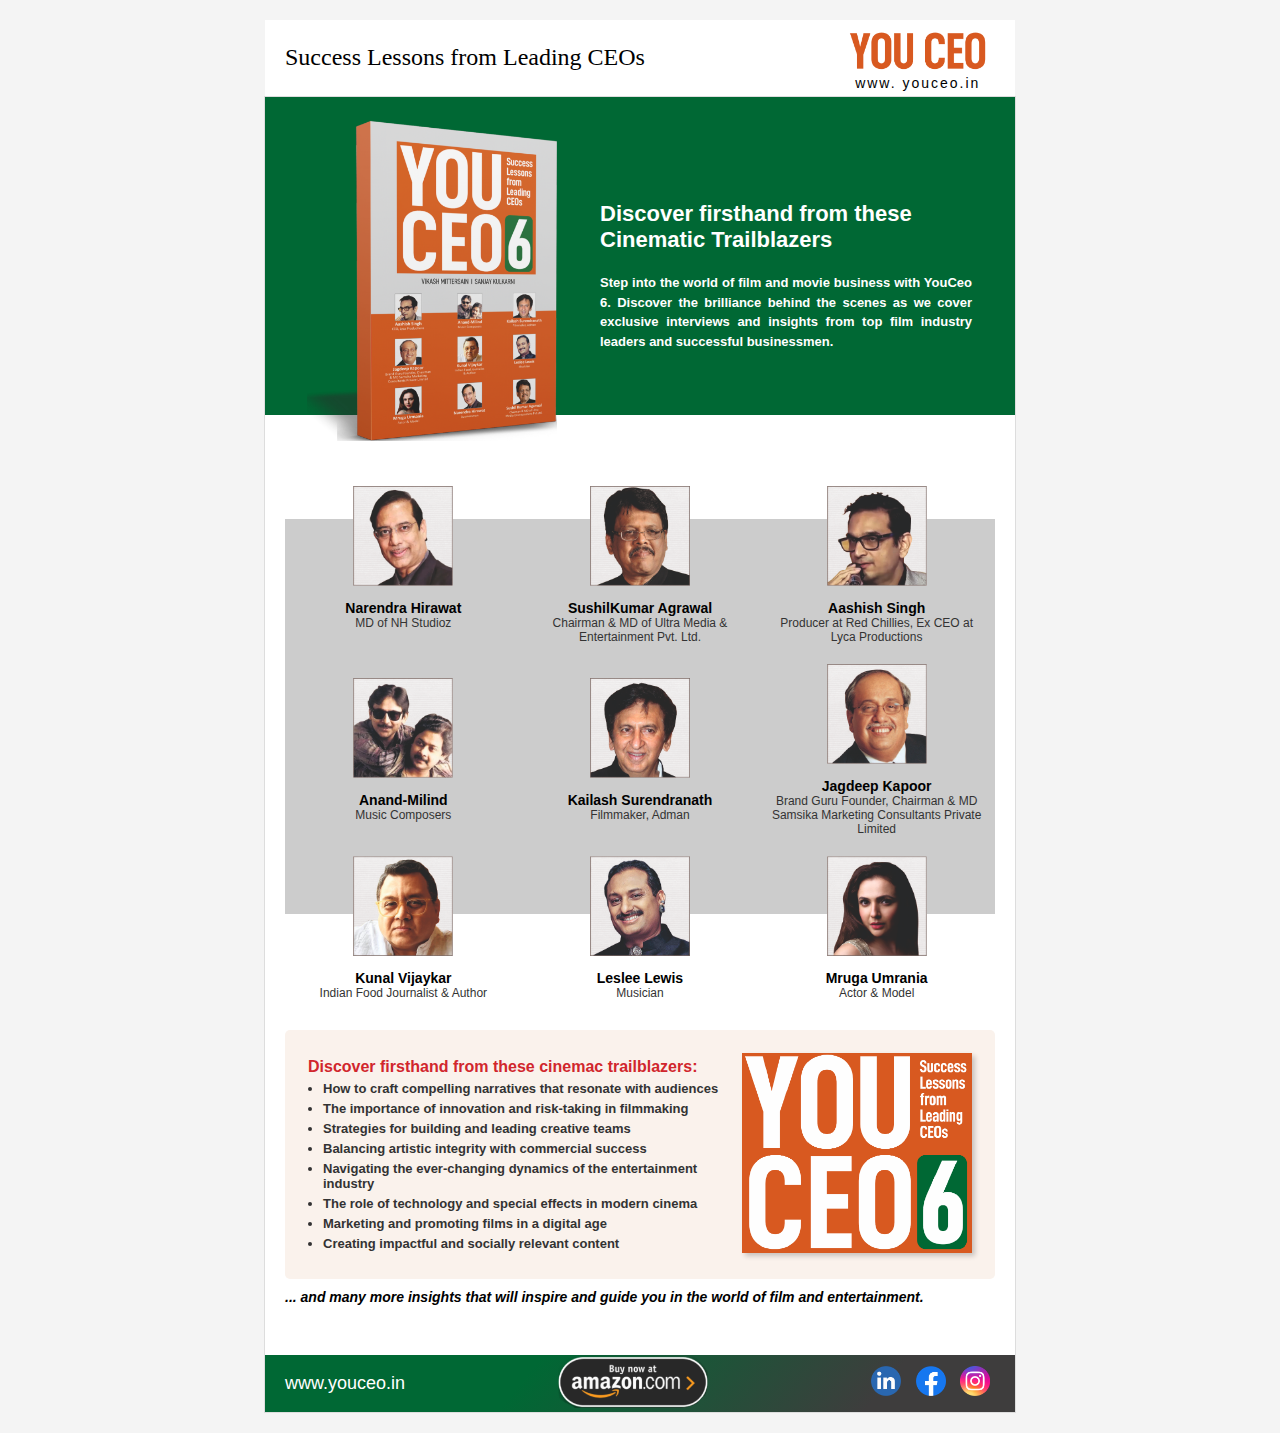
<file: YOU-CEO-email-template/email-6/email-6.html>
<!DOCTYPE html>
<html lang="en">

<head>
    <meta charset="UTF-8">
    <meta name="viewport" content="width=device-width, initial-scale=1.0">
    <title>Document</title>
</head>

<body>

    <body style="margin: 0; padding: 0; font-family: Arial, sans-serif; background-color: #f4f4f4;">

        <!-- Main Container -->
        <table width="100%" border="0" cellspacing="0" cellpadding="0"
            style="background-color: #f4f4f4; padding: 20px 0;">

            <tr>
                <td align="center">
                    <table border="0" cellspacing="0" cellpadding="0" style="background-color: #ffffff; width:750px;
                         ">
                        <!-- Header Section -->
                        <tr style=" width: 700px;">
                            <td style="padding:22px 20px; text-align: left;">
                                <h1
                                    style="color: #000000; font-size: 24px; margin: 0; font-family: fantasy; font-weight:400;">
                                    Success Lessons from Leading
                                    CEOs</h1>
                            </td>
                            <td style="text-align: center;">
                                <img src="logo.png" alt="" srcset=""
                                    style="width: 140px; height: auto; margin-bottom: 1px; padding-top: 10px;">
                                <p style="padding: 0; margin:0 0 5px 0; letter-spacing: 2px; font-size: 14px;">www.
                                    youceo.in</p>
                            </td>
                        </tr>
                    </table>
                </td>
            </tr>

            <tr>
                <td align="center">
                    <table border="0" cellspacing="0" cellpadding="0" style="background-color: #ffffff; border: 1px solid #ddd; width: 700px;
                         ">
                        <!-- Header Section -->


                        <!-- Book and Title Section -->
                        <tr style=" background: linear-gradient(0deg, rgba(255, 255, 255, 1) 16%, #006834 15%);
                          max-width: 600px;">
                            <td style="padding: 20px;">
                                <table>
                                    <tr>

                                        <td style="width: 30%; padding-left: 20px;">
                                            <img src="book-6.png" alt="YOU CEO 2"
                                                style="width: 250px; height: auto; margin-bottom: 8px;">
                                        </td>

                                        <td style="width: 70%; padding-left: 20px;">

                                            <h4
                                                style="color: #ffffff; font-size: 22px; padding: 0px 20px; margin:0px ;  font-weight:600;">
                                                Discover firsthand from these
                                                Cinematic Trailblazers
                                            </h4>
                                            <p
                                                style="color: #ffffff; font-size: 13px; font-weight: 600; line-height: 1.5; margin: 0; padding: 20px 20px; text-align: justify;">

                                                Step into the world of film and movie business with YouCeo 6. Discover the brilliance behind the scenes as we cover exclusive interviews and insights from top film industry leaders and successful businessmen.
                                            </p>

                                        </td>

                                    </tr>

                                </table>
                            </td>
                        </tr>
                        <tr>
                            <td style="padding:0 20px 20px 20px;">
                                <table width="100%" border="0" cellspacing="0" cellpadding="0"
                                    style="background: linear-gradient(0deg, rgba(255, 255, 255, 1) 18%, rgb(204, 204, 204) 17%, rgba(204, 204, 204, 1) 92%, rgba(255, 256, 258, 1) 9%); text-align: center;">
                                    <tr style="vertical-align: top;">
                                        <td style="width: 33.33%; padding: 10px;">
                                            <img src="img1.jpg" alt="Narendra Hirawat"
                                                style="width: 100px; height: 100px;  margin-bottom: 10px;">
                                            <p style="font-size: 14px; margin: 0; font-weight: 600;">Narendra Hirawat
                                            </p>
                                            <p style="font-size: 12px; color: #333333; margin: 0;">MD of NH Studioz </p>
                                        </td>
                                        <td style="width: 33.33%; padding: 10px;">
                                            <img src="img2.jpg" alt="SushilKumar Agrawal"
                                                style="width: 100px; height: 100px;  margin-bottom: 10px;">
                                            <p style="font-size: 14px; margin: 0; font-weight: 600;">SushilKumar Agrawal
                                            </p>
                                            <p style="font-size: 12px; color: #333333; margin: 0;">Chairman & MD of
                                                Ultra Media
                                                & Entertainment Pvt. Ltd.
                                            </p>
                                        </td>
                                        <td style="width: 33.33%; padding: 10px;">
                                            <img src="img3.jpg" alt="Aashish Singh
" style="width: 100px; height: 100px;  margin-bottom: 10px;">
                                            <p style="font-size: 14px; margin: 0; font-weight: 600;">Aashish Singh
                                            </p>
                                            <p style="font-size: 12px; color: #333333; margin: 0;">Producer at Red
                                                Chillies,
                                                Ex CEO at Lyca Productions
                                            </p>
                                        </td>
                                    </tr>

                                    <tr>
                                        <td style="width: 33.33%; padding: 10px;">
                                            <img src="img4.jpg" alt="Anand-Milind"
                                                style="width: 100px; height: 100px;  margin-bottom: 10px;">
                                            <p style="font-size: 14px; margin: 0; font-weight: 600;">Anand-Milind
                                            </p>
                                            <p style="font-size: 12px; color: #333333; margin: 0;">Music Composers </p>
                                        </td>
                                        <td style="width: 33.33%; padding: 10px;">
                                            <img src="img5.jpg" alt="Kailash Surendranath"
                                                style="width: 100px; height: 100px;  margin-bottom: 10px;">
                                            <p style="font-size: 14px; margin: 0; font-weight: 600;">Kailash
                                                Surendranath
                                            </p>
                                            <p style="font-size: 12px; color: #333333; margin: 0;">Filmmaker, Adman
                                            </p>
                                        </td>
                                        <td style="width: 33.33%; padding: 10px;">
                                            <img src="img6.jpg" alt="Jagdeep Kapoor"
                                                style="width: 100px; height: 100px;  margin-bottom: 10px;">
                                            <p style="font-size: 14px; margin: 0; font-weight: 600;">Jagdeep Kapoor
                                            </p>
                                            <p style="font-size: 12px; color: #333333; margin: 0;">Brand Guru Founder,
                                                Chairman
                                                & MD Samsika Marketing
                                                Consultants Private Limited
                                            </p>
                                        </td>
                                    </tr>
                                    <tr>
                                        <td style="width: 33.33%; padding: 10px;">
                                            <img src="img7.jpg" alt="Kunal Vijaykar"
                                                style="width: 100px; height: 100px;  margin-bottom: 10px;">
                                            <p style="font-size: 14px; margin: 0; font-weight: 600;">Kunal Vijaykar</p>
                                            <p style="font-size: 12px; color: #333333; margin: 0;">Indian Food
                                                Journalist
                                                & Author
                                            </p>
                                        </td>
                                        <td style="width: 33.33%; padding: 10px;">
                                            <img src="img8.jpg" alt="Leslee Lewis"
                                                style="width: 100px; height: 100px;  margin-bottom: 10px;">
                                            <p style="font-size: 14px; margin: 0; font-weight: 600;">Leslee Lewis</p>
                                            <p style="font-size: 12px; color: #333333; margin: 0;">Musician
                                            </p>
                                        </td>
                                        <td style="width: 33.33%; padding: 10px;">
                                            <img src="img9.jpg" alt="Mruga Umrania"
                                                style="width: 100px; height: 100px;  margin-bottom: 10px;">
                                            <p style="font-size: 14px; margin: 0; font-weight: 600;">Mruga Umrania</p>
                                            <p style="font-size: 12px; color: #333333; margin: 0;">Actor & Model </p>
                                        </td>
                                    </tr>

                                    <!-- Add more rows for other CEOs as needed -->
                                </table>
                            </td>

                        </tr>
                        <tr>
                            <td style="padding:0 20px;">
                                <table style="width:750; background-color: #faf2ec; padding: 20px; border-radius: 5px;">
                                    <tr>
                                        <td style="width: 65%; vertical-align: top; padding-right: 15px;">

                                            <p
                                                style="font-size: 16px; font-weight: bold; color: #d1262d; margin: 5px 0;">
                                                Discover firsthand from these cinemac trailblazers:
                                            </p>
                                            <ul
                                                style="padding-left:15px; margin: 0; list-style-type: disc; color: #333333;">
                                                <li style="font-size: 13px; font-weight: bold; margin-bottom: 5px;">How to craft compelling narratives that resonate with audiences 
                                                </li>
                                                <li style="font-size: 13px; font-weight: bold; margin-bottom: 5px;">
                                                    The importance of innovation and risk-taking in filmmaking </li>
                                                <li style="font-size: 13px; font-weight: bold; margin-bottom: 5px;">
                                                    Strategies for building and leading creative teams </li>
                                                <li style="font-size: 13px; font-weight: bold; margin-bottom: 5px;">
                                                    Balancing artistic integrity with commercial success </li>
                                                <li style="font-size: 13px; font-weight: bold; margin-bottom: 5px;">Navigating the ever-changing dynamics of the entertainment industry </li>
                                                <li style="font-size: 13px; font-weight: bold; margin-bottom: 5px;">
                                                    The role of technology and special effects in modern cinema </li>
                                                <li style="font-size: 13px; font-weight: bold; margin-bottom: 5px;">
                                                    Marketing and promoting films in a digital age </li>

                                                <li style="font-size: 13px; font-weight: bold; margin-bottom: 5px;">
                                                    Creating impactful and socially relevant content</li>

                                            </ul>

                                        </td>
                                        <td style="width: 35%; vertical-align: top; text-align: right;">
                                            <img src="you-ceo6.png" alt="YOU CEO 2"
                                                style="width: 100%; height: auto; display: block; box-shadow: 3px 3px 5px rgba(0, 0, 0, 0.2);">
                                        </td>
                                    </tr>
                                </table>

                            </td>
                        </tr>
                        <tr>

                        </tr>
                        <tr>

                            <td
                                style="padding: 10px 0 50px 20px; font-size: 14px; font-style: italic; color: #000000; font-weight: 800;">
                                ... and many more insights that will inspire and guide you in the world of film and
                                entertainment.

                            </td>

                        </tr>
                        <tr>
                            <td align="center">
                                <table width="100%" border="0" cellspacing="0" cellpadding="0" style="background:linear-gradient(309deg, rgb(62 61 61) 19%, rgb(0 104 52) 65%);  width:750px;
                         ">
                                    <!-- Header Section -->
                                    <tr style=" width: 700px">
                                        <td style="padding:0px 20px; text-align: left;">
                                            <a style="color: #ffffff; font-size: 18px; margin: 0; text-decoration: none;"
                                                href="">www.youceo.in</a>

                                        </td>
                                        <td style="text-align: center;">

                                            <a href="">
                                                <img src="[data-uri]"
                                                    alt="" width="150px">
                                            </a>
                                        </td>
                                        <td style="padding:0px 20px; text-align: right;">


                                            <span style="text-align: end;">
                                                <a href="http://" target="_blank" rel="noopener noreferrer"><img
                                                        src="linkdin.png" alt="" srcset=""
                                                        style="width:30px; height: auto; margin-bottom: 10px; padding: 10px 5px 0 5px ;"></a>
                                                <a href="http://" target="_blank" rel="noopener noreferrer"> <img
                                                        src="facebook.png" alt="" srcset=""
                                                        style="width:30px; height: auto; margin-bottom: 10px; padding: 10px 5px 0 5px ;"></a>
                                                <a href="http://" target="_blank" rel="noopener noreferrer"> <img
                                                        src="instagram.png" alt="" srcset=""
                                                        style="width:30px; height: auto; margin-bottom: 10px; padding: 10px 5px 0 5px ;"></a>
                                            </span>
                                        </td>

                                    </tr>


                                </table>
                            </td>
                        </tr>
                    </table>

                </td>
            </tr>








        </table>
    </body>

</html>
</file>
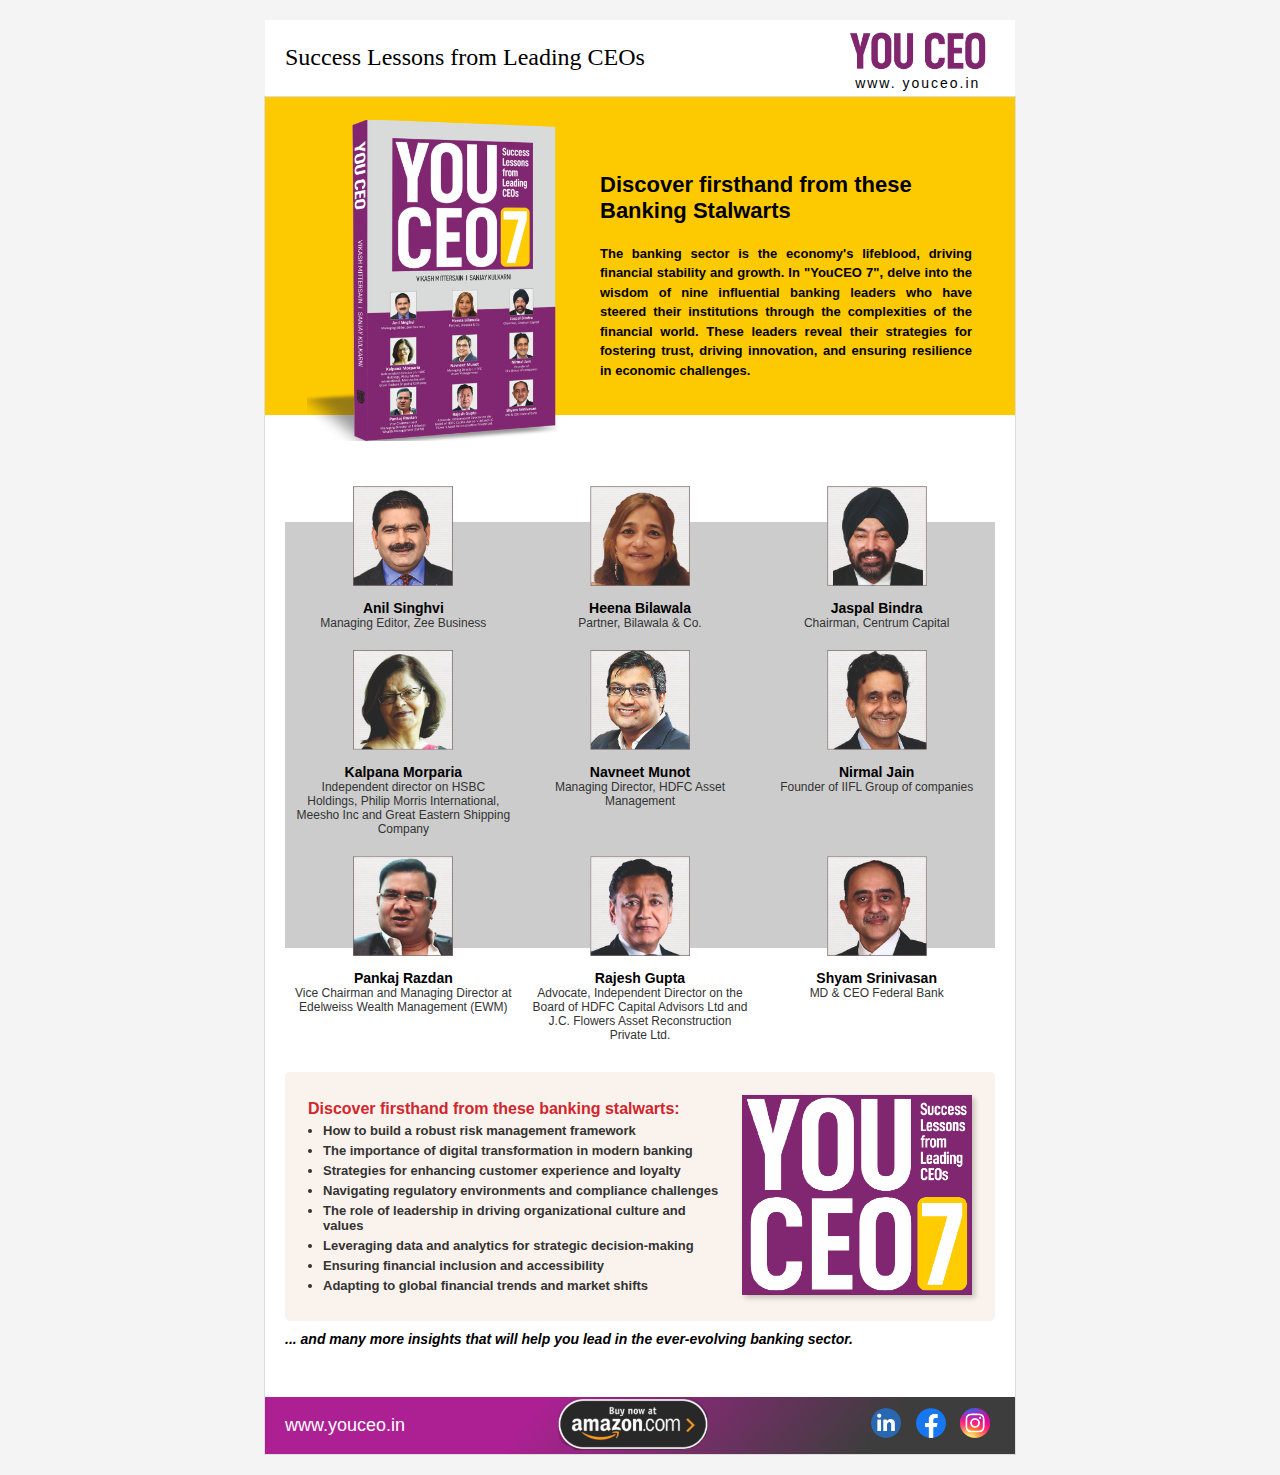
<file: YOU-CEO-email-template/email-7/email-7.html>
<!DOCTYPE html>
<html lang="en">

<head>
    <meta charset="UTF-8">
    <meta name="viewport" content="width=device-width, initial-scale=1.0">
    <title>Document</title>
</head>

<body>

    <body style="margin: 0; padding: 0; font-family: Arial, sans-serif; background-color: #f4f4f4;">

        <!-- Main Container -->
        <table width="100%" border="0" cellspacing="0" cellpadding="0"
            style="background-color: #f4f4f4; padding: 20px 0;">

            <tr>
                <td align="center">
                    <table border="0" cellspacing="0" cellpadding="0" style="background-color: #ffffff; width:750px;
                         ">
                        <!-- Header Section -->
                        <tr style=" width: 700px;">
                            <td style="padding:22px 20px; text-align: left;">
                                <h1
                                    style="color: #000000; font-size: 24px; margin: 0; font-family: fantasy; font-weight:400;">
                                    Success Lessons from Leading
                                    CEOs</h1>
                            </td>
                            <td style="text-align: center;">
                                <img src="logo.png" alt="" srcset=""
                                    style="width: 140px; height: auto; margin-bottom: 1px; padding-top: 10px;">
                                <p style="padding: 0; margin:0 0 5px 0; letter-spacing: 2px; font-size: 14px;">www.
                                    youceo.in</p>
                            </td>
                        </tr>
                    </table>
                </td>
            </tr>

            <tr>
                <td align="center">
                    <table border="0" cellspacing="0" cellpadding="0" style="background-color: #ffffff; border: 1px solid #ddd; width: 700px;
                         ">
                        <!-- Header Section -->


                        <!-- Book and Title Section -->
                        <tr style=" background: linear-gradient(0deg, rgba(255, 255, 255, 1) 16%, #fdc900 15%);
                          max-width: 600px;">
                            <td style="padding: 20px;">
                                <table>
                                    <tr>

                                        <td style="width: 30%; padding-left: 20px;">
                                            <img src="book-7.png" alt="YOU CEO 2"
                                                style="width: 250px; height: auto; margin-bottom: 8px;">
                                        </td>

                                        <td style="width: 70%; padding-left: 20px;">

                                            <h4
                                                style="color: #000; font-size: 22px; padding: 0px 20px; margin:0px ;  font-weight:600;">
                                                Discover firsthand from these
                                                Banking Stalwarts
                                            </h4>
                                            <p
                                                style="color: #000; font-size: 13px; font-weight: 600; line-height: 1.5; margin: 0; padding: 20px 20px; text-align: justify;">

                                                The banking sector is the economy's lifeblood, driving financial stability and growth. In "YouCEO 7", delve into the wisdom of nine influential banking leaders who have steered their institutions through the complexities of the financial world. These leaders reveal their strategies for fostering trust, driving innovation, and ensuring resilience in economic challenges.
                                            </p>

                                        </td>

                                    </tr>

                                </table>
                            </td>
                        </tr>
                        <tr>
                            <td style="padding:0 20px 20px 20px;">
                                <table width="100%" border="0" cellspacing="0" cellpadding="0"
                                    style="background: linear-gradient(0deg, rgba(255, 255, 255, 1) 18%, rgb(204, 204, 204) 17%, rgba(204, 204, 204, 1) 92%, rgba(255, 256, 258, 1) 9%); text-align: center;">
                                    <tr style="vertical-align: top;">
                                        <td style="width: 33.33%; padding: 10px;">
                                            <img src="img1.jpg" alt="Anil Singhvi"
                                                style="width: 100px; height: 100px;  margin-bottom: 10px;">
                                            <p style="font-size: 14px; margin: 0; font-weight: 600;">Anil Singhvi
                                            </p>
                                            <p style="font-size: 12px; color: #333333; margin: 0;">Managing Editor, Zee
                                                Business</p>
                                        </td>
                                        <td style="width: 33.33%; padding: 10px;">
                                            <img src="img2.jpg" alt="Heena Bilawala"
                                                style="width: 100px; height: 100px;  margin-bottom: 10px;">
                                            <p style="font-size: 14px; margin: 0; font-weight: 600;">Heena Bilawala
                                            </p>
                                            <p style="font-size: 12px; color: #333333; margin: 0;">Partner, Bilawala &
                                                Co.
                                            </p>
                                        </td>
                                        <td style="width: 33.33%; padding: 10px;">
                                            <img src="img3.jpg" alt="Jaspal Bindra
" style="width: 100px; height: 100px;  margin-bottom: 10px;">
                                            <p style="font-size: 14px; margin: 0; font-weight: 600;">Jaspal Bindra
                                            </p>
                                            <p style="font-size: 12px; color: #333333; margin: 0;">Chairman, Centrum
                                                Capital
                                            </p>
                                        </td>
                                    </tr>

                                    <tr style="vertical-align: top;">
                                        <td style="width: 33.33%; padding: 10px;">
                                            <img src="img4.jpg" alt="Kalpana Morparia"
                                                style="width: 100px; height: 100px;  margin-bottom: 10px;">
                                            <p style="font-size: 14px; margin: 0; font-weight: 600;">Kalpana Morparia
                                            </p>
                                            <p style="font-size: 12px; color: #333333; margin: 0;">Independent director
                                                on HSBC
                                                Holdings, Philip Morris
                                                International, Meesho Inc and
                                                Great Eastern Shipping Company </p>
                                        </td>
                                        <td style="width: 33.33%; padding: 10px;">
                                            <img src="img5.jpg" alt="Navneet Munot"
                                                style="width: 100px; height: 100px;  margin-bottom: 10px;">
                                            <p style="font-size: 14px; margin: 0; font-weight: 600;">Navneet Munot </p>
                                            <p style="font-size: 12px; color: #333333; margin: 0;">Managing Director,
                                                HDFC
                                                Asset Management
                                            </p>
                                        </td>
                                        <td style="width: 33.33%; padding: 10px;">
                                            <img src="img6.jpg" alt="Nirmal Jain"
                                                style="width: 100px; height: 100px;  margin-bottom: 10px;">
                                            <p style="font-size: 14px; margin: 0; font-weight: 600;">Nirmal Jain
                                            </p>
                                            <p style="font-size: 12px; color: #333333; margin: 0;">Founder of
                                                IIFL Group of companies
                                            </p>
                                        </td>
                                    </tr>
                                    <tr style="vertical-align: top;">
                                        <td style="width: 33.33%; padding: 10px;">
                                            <img src="img7.jpg" alt="Pankaj Razdan"
                                                style="width: 100px; height: 100px;  margin-bottom: 10px;">
                                            <p style="font-size: 14px; margin: 0; font-weight: 600;">Pankaj Razdan</p>
                                            <p style="font-size: 12px; color: #333333; margin: 0;">Vice Chairman and
                                                Managing Director at Edelweiss
                                                Wealth Management (EWM) 
                                            </p>
                                        </td>
                                        <td style="width: 33.33%; padding: 10px;">
                                            <img src="img8.jpg" alt="Rajesh Gupta"
                                                style="width: 100px; height: 100px;  margin-bottom: 10px;">
                                            <p style="font-size: 14px; margin: 0; font-weight: 600;">Rajesh Gupta</p>
                                            <p style="font-size: 12px; color: #333333; margin: 0;">Advocate, Independent Director
                                                on the Board of HDFC Capital
                                                Advisors Ltd and J.C. Flowers Asset
                                                Reconstruction Private Ltd.
                                            </p>
                                        </td>
                                        <td style="width: 33.33%; padding: 10px;">
                                            <img src="img9.jpg" alt="Shyam Srinivasan"
                                                style="width: 100px; height: 100px;  margin-bottom: 10px;">
                                            <p style="font-size: 14px; margin: 0; font-weight: 600;">Shyam Srinivasan</p>
                                            <p style="font-size: 12px; color: #333333; margin: 0;">MD & CEO Federal Bank</p>
                                        </td>
                                    </tr>

                                    <!-- Add more rows for other CEOs as needed -->
                                </table>
                            </td>

                        </tr>
                        <tr>
                            <td style="padding:0 20px;">
                                <table style="width:750; background-color: #faf2ec; padding: 20px; border-radius: 5px;">
                                    <tr>
                                        <td style="width: 65%; vertical-align: top; padding-right: 15px;">

                                            <p
                                                style="font-size: 16px; font-weight: bold; color: #d1262d; margin: 5px 0;">
                                                Discover firsthand from these banking stalwarts:
                                            </p>
                                            <ul
                                                style="padding-left:15px; margin: 0; list-style-type: disc; color: #333333;">
                                                <li style="font-size: 13px; font-weight: bold; margin-bottom: 5px;">How to build a robust risk management framework 
                                                </li>
                                                <li style="font-size: 13px; font-weight: bold; margin-bottom: 5px;">
                                                    The importance of digital transformation in modern banking </li>
                                                <li style="font-size: 13px; font-weight: bold; margin-bottom: 5px;">
                                                    Strategies for enhancing customer experience and loyalty </li>
                                                <li style="font-size: 13px; font-weight: bold; margin-bottom: 5px;">
                                                    Navigating regulatory environments and compliance challenges 
                                                    </li>
                                                <li style="font-size: 13px; font-weight: bold; margin-bottom: 5px;">The role of leadership in driving organizational culture and values </li>
                                                <li style="font-size: 13px; font-weight: bold; margin-bottom: 5px;">
                                                    Leveraging data and analytics for strategic decision-making </li>
                                                <li style="font-size: 13px; font-weight: bold; margin-bottom: 5px;">
                                                    Ensuring financial inclusion and accessibility </li>

                                                <li style="font-size: 13px; font-weight: bold; margin-bottom: 5px;">
                                                    Adapting to global financial trends and market shifts</li>

                                            </ul>

                                        </td>
                                        <td style="width: 35%; vertical-align: top; text-align: right;">
                                            <img src="you-ceo7.png" alt="YOU CEO 2"
                                                style="width: 100%; height: auto; display: block; box-shadow: 3px 3px 5px rgba(0, 0, 0, 0.2);">
                                        </td>
                                    </tr>
                                </table>

                            </td>
                        </tr>
                        <tr>

                        </tr>
                        <tr>

                            <td
                                style="padding: 10px 0 50px 20px; font-size: 14px; font-style: italic; color: #000000; font-weight: 800;">
                                ... and many more insights that will help you lead in the ever-evolving banking sector. 

                            </td>

                        </tr>
                        <tr>
                            <td align="center">
                                <table width="100%" border="0" cellspacing="0" cellpadding="0" style="background:linear-gradient(309deg, rgb(62 61 61) 19%, rgb(173 32 148) 65%);  width:750px;
                         ">
                                    <!-- Header Section -->
                                    <tr style=" width: 700px">
                                        <td style="padding:0px 20px; text-align: left;">
                                            <a style="color: #ffffff; font-size: 18px; margin: 0; text-decoration: none;"
                                                href="">www.youceo.in</a>

                                        </td>
                                        <td style="text-align: center;">

                                            <a href="">
                                                <img src="[data-uri]"
                                                    alt="" width="150px">
                                            </a>
                                        </td>
                                        <td style="padding:0px 20px; text-align: right;">


                                            <span style="text-align: end;">
                                                <a href="http://" target="_blank" rel="noopener noreferrer"><img
                                                        src="linkdin.png" alt="" srcset=""
                                                        style="width:30px; height: auto; margin-bottom: 10px; padding: 10px 5px 0 5px ;"></a>
                                                <a href="http://" target="_blank" rel="noopener noreferrer"> <img
                                                        src="facebook.png" alt="" srcset=""
                                                        style="width:30px; height: auto; margin-bottom: 10px; padding: 10px 5px 0 5px ;"></a>
                                                <a href="http://" target="_blank" rel="noopener noreferrer"> <img
                                                        src="instagram.png" alt="" srcset=""
                                                        style="width:30px; height: auto; margin-bottom: 10px; padding: 10px 5px 0 5px ;"></a>
                                            </span>
                                        </td>

                                    </tr>


                                </table>
                            </td>
                        </tr>
                    </table>

                </td>
            </tr>








        </table>
    </body>

</html>
</file>
